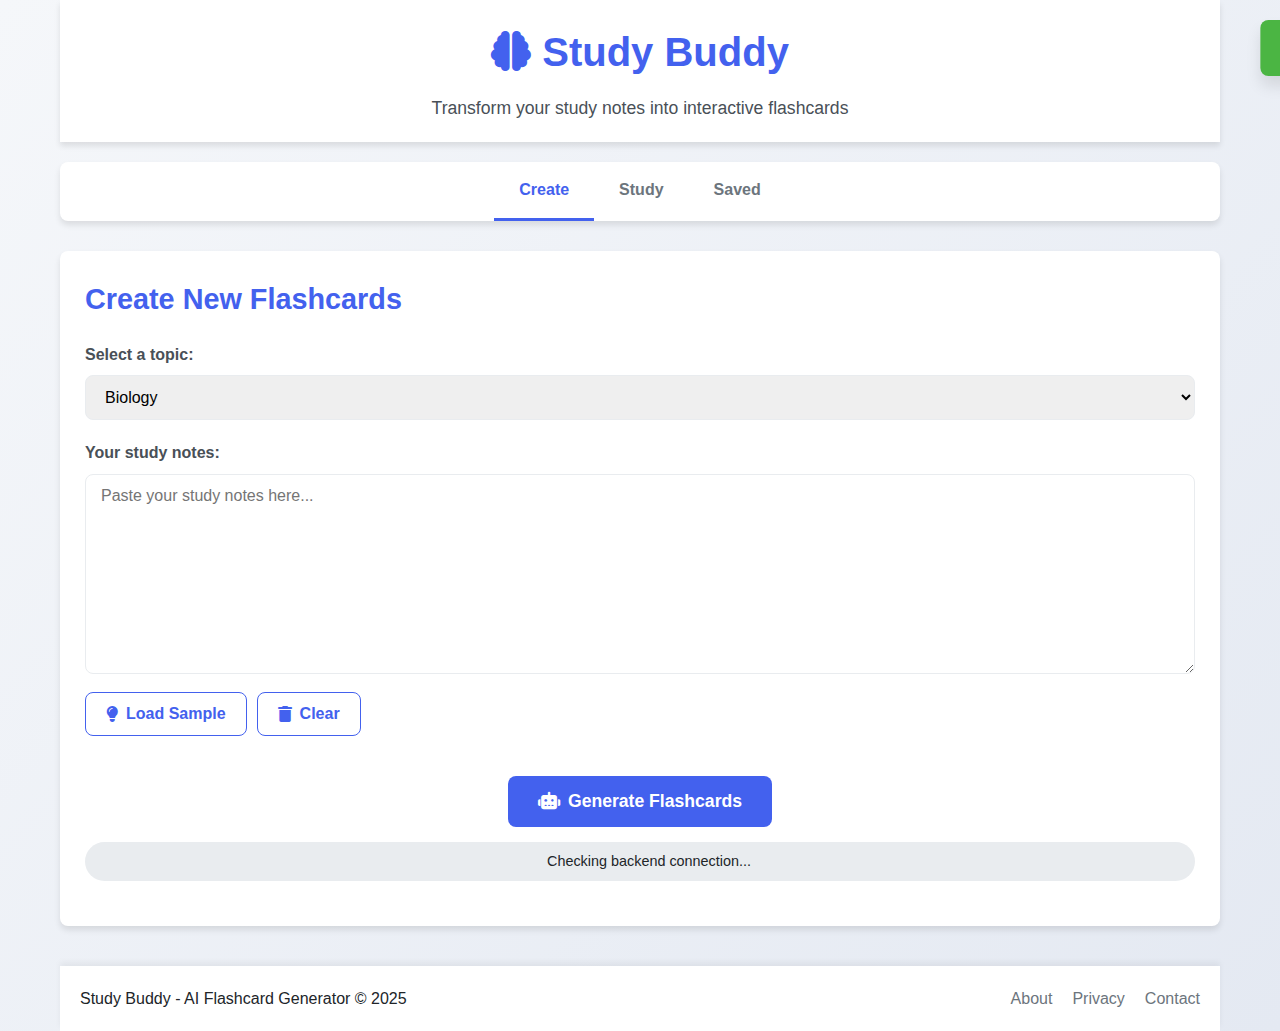
<file: index.html>
<!DOCTYPE html>
<html lang="en">
<head>
    <meta charset="UTF-8">
    <meta name="viewport" content="width=device-width, initial-scale=1.0">
    <title>Study Buddy - AI Flashcard Generator</title>
    <link rel="stylesheet" href="https://cdnjs.cloudflare.com/ajax/libs/font-awesome/6.4.0/css/all.min.css">
    <link rel="icon" type="image/x-icon" href="favicon.ico">
    <link rel="stylesheet" href="styles.css">
</head>
<body>
    <div class="container">
        <header>
            <div class="header-content">
                <h1><i class="fas fa-brain"></i> Study Buddy</h1>
                <p class="tagline">Transform your study notes into interactive flashcards</p>
            </div>
        </header>
        
        <nav class="main-nav">
            <ul>
                <li><a href="#" class="nav-link active" data-section="input-section">Create</a></li>
                <li><a href="#" class="nav-link" data-section="flashcards-section">Study</a></li>
                <li><a href="#" class="nav-link" data-section="saved-section">Saved</a></li>
            </ul>
        </nav>
        
        <div class="main-content">
            <section id="input-section" class="content-section active">
                <div class="card">
                    <h2>Create New Flashcards</h2>
                    
                    <div class="topic-selector">
                        <label for="topic-select">Select a topic:</label>
                        <select id="topic-select">
                            <option value="biology">Biology</option>
                            <option value="history">History</option>
                            <option value="programming">Programming</option>
                            <option value="physics">Physics</option>
                            <option value="math">Mathematics</option>
                            <option value="custom">Custom Topic</option>
                        </select>
                        
                        <div id="custom-topic-input" class="hidden">
                            <input type="text" id="custom-topic" placeholder="Enter your topic">
                        </div>
                    </div>
                    
                    <div class="input-area">
                        <label for="study-notes">Your study notes:</label>
                        <textarea id="study-notes" placeholder="Paste your study notes here..."></textarea>
                        
                        <div class="input-actions">
                            <button id="sample-btn" class="btn btn-outline">
                                <i class="fas fa-lightbulb"></i> Load Sample
                            </button>
                            <button id="clear-btn" class="btn btn-outline">
                                <i class="fas fa-trash"></i> Clear
                            </button>
                        </div>
                    </div>
                    
                    <div class="generate-section">
                        <button id="generate-btn" class="btn btn-primary btn-large">
                            <i class="fas fa-robot"></i> Generate Flashcards
                        </button>
                        
                        <div class="api-status">
                            <span class="status-indicator" id="api-status-indicator"></span>
                            <span id="api-status-text">Checking backend connection...</span>
                        </div>
                    </div>
                </div>
            </section>
            
            <section id="flashcards-section" class="content-section">
                <div class="card">
                    <div class="section-header">
                        <h2>Your Flashcards <span id="flashcard-count" class="badge">0</span></h2>
                        <div class="section-actions">
                            <button id="shuffle-btn" class="btn btn-outline" disabled>
                                <i class="fas fa-random"></i> Shuffle
                            </button>
                            <button id="study-mode-btn" class="btn btn-outline" disabled>
                                <i class="fas fa-graduation-cap"></i> Study Mode
                            </button>
                        </div>
                    </div>
                    
                    <div id="flashcards-container" class="flashcards-container">
                        <div class="empty-state">
                            <i class="fas fa-book-open"></i>
                            <p>No flashcards yet. Enter notes and click "Generate Flashcards" to get started!</p>
                        </div>
                    </div>
                </div>
            </section>
            
            <section id="saved-section" class="content-section">
                <div class="card">
                    <div class="section-header">
                        <h2>Saved Flashcards</h2>
                        <button id="load-saved-btn" class="btn btn-primary">
                            <i class="fas fa-sync"></i> Refresh
                        </button>
                    </div>
                    
                    <div class="filters">
                        <select id="topic-filter">
                            <option value="">All Topics</option>
                            <option value="biology">Biology</option>
                            <option value="history">History</option>
                            <option value="programming">Programming</option>
                            <option value="physics">Physics</option>
                            <option value="math">Mathematics</option>
                        </select>
                        
                        <select id="sort-filter">
                            <option value="newest">Newest First</option>
                            <option value="oldest">Oldest First</option>
                            <option value="topic">By Topic</option>
                        </select>
                    </div>
                    
                    <div id="saved-flashcards-container" class="flashcards-container">
                        <div class="empty-state">
                            <i class="fas fa-database"></i>
                            <p>No saved flashcards found. Generate some flashcards first!</p>
                        </div>
                    </div>
                </div>
            </section>
        </div>
        
        <footer>
            <div class="footer-content">
                <p>Study Buddy - AI Flashcard Generator &copy; 2025</p>
                <div class="footer-links">
                    <a href="#" id="about-link">About</a>
                    <a href="#" id="privacy-link">Privacy</a>
                    <a href="#" id="contact-link">Contact</a>
                </div>
            </div>
        </footer>
    </div>
    
    <!-- Modals -->
    <div id="about-modal" class="modal">
        <div class="modal-content">
            <div class="modal-header">
                <h3>About Study Buddy</h3>
                <span class="close-modal">&times;</span>
            </div>
            <div class="modal-body">
                <p>Study Buddy is an AI-powered flashcard generator that helps you study more effectively by transforming your notes into interactive flashcards.</p>
                <p>This application was developed by a team of dedicated developers and educators to make studying more engaging and efficient.</p>
            </div>
        </div>
    </div>
    
    <div id="notification" class="notification">
        <div class="notification-content">
            <i class="fas fa-check-circle"></i>
            <span id="notification-text">Flashcards generated successfully!</span>
        </div>
    </div>

    <script>
        // Backend API URL - change this to match your Flask server
        const API_BASE_URL = 'https://roetechhub.pythonanywhere.com';
        
        // Sample content for different topics
        const topicContents = {
            biology: `Photosynthesis is the process used by plants, algae, and certain bacteria to harness energy from sunlight into chemical energy. 
Oxygen is released as a byproduct of photosynthesis. The mitochondria are known as the powerhouses of the cell because they generate most of the cell's supply of adenosine triphosphate (ATP), used as a source of chemical energy.
DNA replication is the biological process of producing two identical replicas of DNA from one original DNA molecule. This process occurs in all living organisms and is the basis for biological inheritance.`,
            
            history: `The American Revolution was a colonial revolt that occurred between 1765 and 1783. The American Patriots in the Thirteen Colonies defeated the British in the American Revolutionary War with the assistance of France, winning independence from Great Britain and establishing the United States of America.
The French Revolution was a period of radical political and societal change in France that began with the Estates General of 1789 and ended with the formation of the French Consulate in November 1799.`,
            
            programming: `JavaScript is a programming language that conforms to the ECMAScript specification. JavaScript is high-level, often just-in-time compiled, and multi-paradigm. It has curly-bracket syntax, dynamic typing, prototype-based object-orientation, and first-class functions.
HTML (HyperText Markup Language) is the standard markup language for documents designed to be displayed in a web browser. It can be assisted by technologies such as Cascading Style Sheets and scripting languages such as JavaScript.`,
            
            physics: `Newton's laws of motion are three laws that describe the relationship between the motion of an object and the forces acting on it. These laws can be paraphrased as follows:
1. An object will not change its motion unless a force acts on it.
2. The force on an object is equal to its mass times its acceleration.
3. When two objects interact, they apply forces to each other of equal magnitude and opposite direction.`,
            
            math: `Algebra is a branch of mathematics dealing with symbols and the rules for manipulating those symbols. In elementary algebra, those symbols represent quantities without fixed values, known as variables.
Calculus is the mathematical study of continuous change, in the same way that geometry is the study of shape and algebra is the study of generalizations of arithmetic operations.`
        };

        // Initialize the application
        document.addEventListener('DOMContentLoaded', function() {
            // Initialize variables and event listeners
            initializeApp();
        });
        
        function initializeApp() {
            // Navigation
            const navLinks = document.querySelectorAll('.nav-link');
            const contentSections = document.querySelectorAll('.content-section');
            
            navLinks.forEach(link => {
                link.addEventListener('click', function(e) {
                    e.preventDefault();
                    const targetSection = this.dataset.section;
                    
                    // Update active nav link
                    navLinks.forEach(navLink => navLink.classList.remove('active'));
                    this.classList.add('active');
                    
                    // Show target section
                    contentSections.forEach(section => section.classList.remove('active'));
                    document.getElementById(targetSection).classList.add('active');
                });
            });
            
            // Topic selection
            const topicSelect = document.getElementById('topic-select');
            const customTopicInput = document.getElementById('custom-topic-input');
            const customTopic = document.getElementById('custom-topic');
            
            topicSelect.addEventListener('change', function() {
                if (this.value === 'custom') {
                    customTopicInput.classList.remove('hidden');
                } else {
                    customTopicInput.classList.add('hidden');
                    document.getElementById('study-notes').value = topicContents[this.value] || '';
                }
            });
            
            // Load sample notes
            document.getElementById('sample-btn').addEventListener('click', function() {
                const topic = topicSelect.value;
                if (topic !== 'custom') {
                    document.getElementById('study-notes').value = topicContents[topic] || '';
                    showNotification('Sample notes loaded!');
                }
            });
            
            // Clear notes
            document.getElementById('clear-btn').addEventListener('click', function() {
                document.getElementById('study-notes').value = '';
                showNotification('Notes cleared!');
            });
            
            // Generate flashcards
            document.getElementById('generate-btn').addEventListener('click', function() {
                const notes = document.getElementById('study-notes').value.trim();
                let topic = topicSelect.value;
                
                if (topic === 'custom') {
                    topic = customTopic.value.trim() || 'general';
                }
                
                if (!notes) {
                    showNotification('Please enter some study notes first!', 'error');
                    return;
                }
                
                generateFlashcards(notes, topic);
            });
            
            // Check backend connection on page load
            checkBackendConnection();
            
            // Modal functionality
            setupModals();
        }
        
        // The rest of your JavaScript functions (checkBackendConnection, generateFlashcards, etc.)
        // would go here, adapted to work with the new UI
        
        // For the sake of brevity, I haven't included all the JavaScript code,
        // but you would need to adapt your existing functions to work with the new UI elements
    </script>
</body>
</html>
</file>
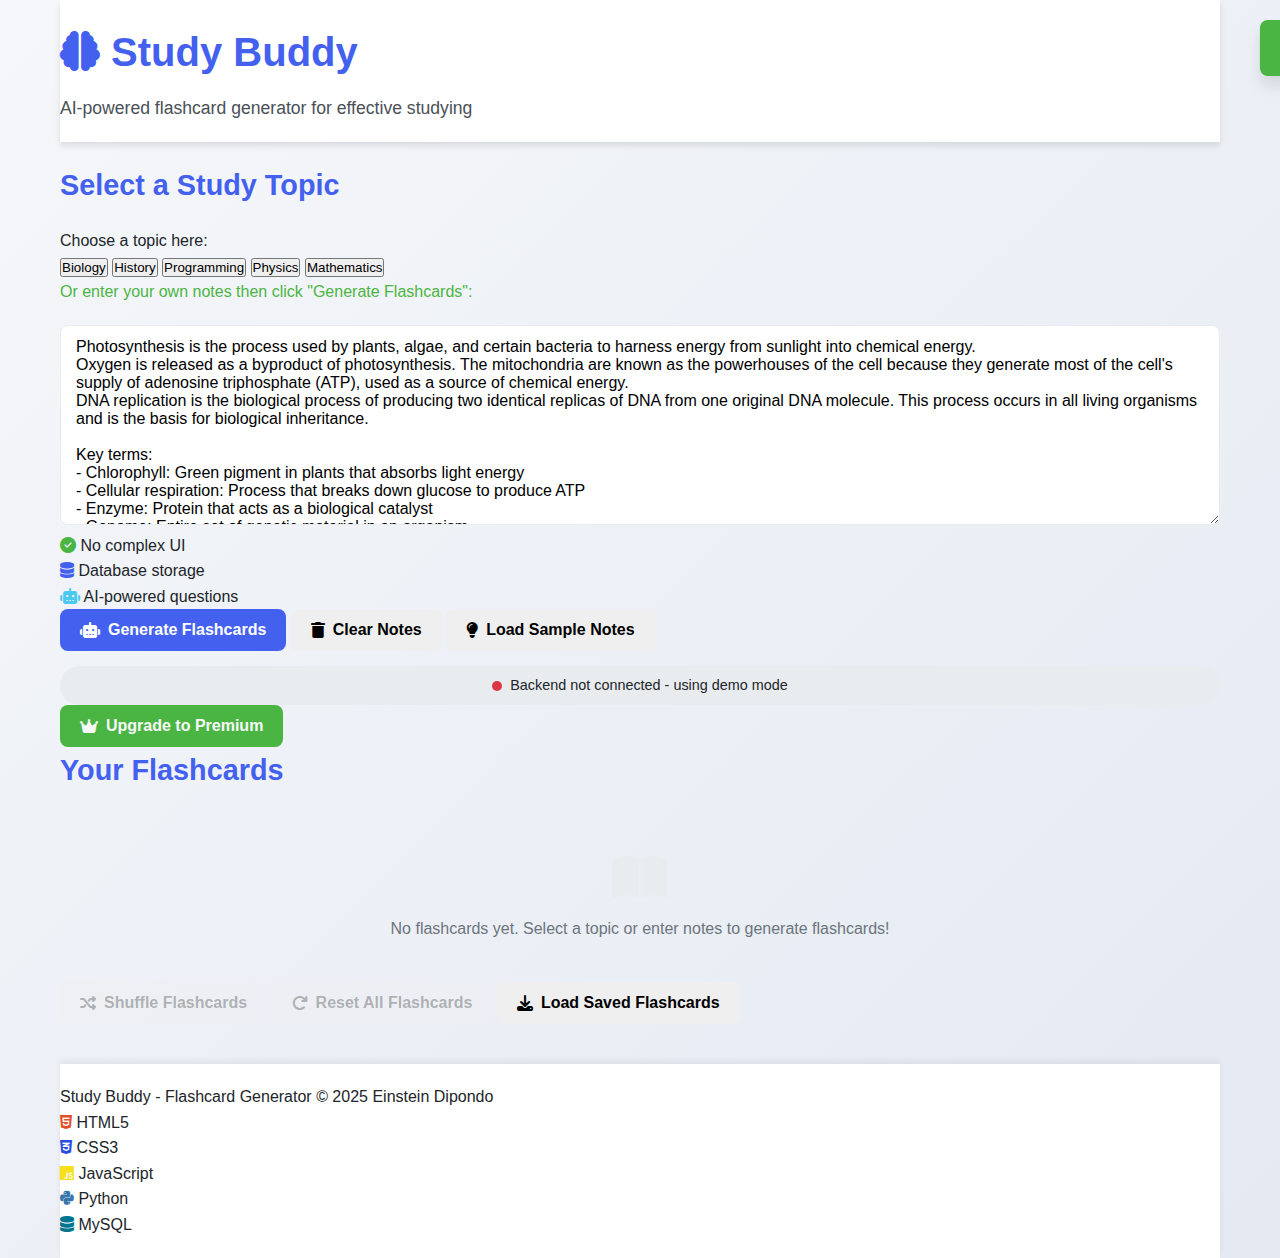
<file: indomie.html>
<!DOCTYPE html>
<html lang="en">
<head>
    <meta charset="UTF-8">
    <meta name="viewport" content="width=device-width, initial-scale=1.0">
    <title>Study Buddy - Flashcard Generator</title>
    <link rel="stylesheet" href="https://cdnjs.cloudflare.com/ajax/libs/font-awesome/6.4.0/css/all.min.css">
    <link rel="icon" type="logo" href="download.jpeg" />
    <link rel="stylesheet" href="styles.css">
</head>
<body>
    <div class="container">
        <header>
            <h1><i class="fas fa-brain"></i> Study Buddy</h1>
            <p class="tagline">AI-powered flashcard generator for effective studying</p>
        </header>
        
        <div class="main-content">
            <section class="input-section">
                <h2>Select a Study Topic</h2>
                
                <div class="topic-selector">
                    <p>Choose a topic here:</p>
                    <div class="topic-buttons">
                        <button class="topic-btn active" data-topic="biology">Biology</button>
                        <button class="topic-btn" data-topic="history">History</button>
                        <button class="topic-btn" data-topic="programming">Programming</button>
                        <button class="topic-btn" data-topic="physics">Physics</button>
                        <button class="topic-btn" data-topic="math">Mathematics</button>
                    </div>
                    <p style="color: var(--success);">Or enter your own notes then click "Generate Flashcards":</p>
                </div>
                
                <textarea id="study-notes" placeholder="Paste your study notes here..."></textarea>
                
                <div class="features">
                    <div class="feature">
                        <i class="fas fa-check-circle" style="color: var(--success);"></i>
                        <span>No complex UI</span>
                    </div>
                    <div class="feature">
                        <i class="fas fa-database" style="color: var(--primary);"></i>
                        <span>Database storage</span>
                    </div>
                    <div class="feature">
                        <i class="fas fa-robot" style="color: var(--accent);"></i>
                        <span>AI-powered questions</span>
                    </div>
                </div>
                
                <div class="controls">
                    <button id="generate-btn" class="btn btn-primary">
                        <i class="fas fa-robot"></i> Generate Flashcards
                    </button>
                    <button id="clear-btn" class="btn btn-secondary">
                        <i class="fas fa-trash"></i> Clear Notes
                    </button>
                    <button id="sample-btn" class="btn btn-secondary">
                        <i class="fas fa-lightbulb"></i> Load Sample Notes
                    </button>
                </div>
                
                <div class="progress-bar">
                    <div class="progress"></div>
                </div>
                
                <div class="api-status">
                    <span class="status-indicator" id="api-status-indicator"></span>
                    <span id="api-status-text">Checking backend connection...</span>
                </div>
            </section>

            <a href="https://buy.stripe.com/test_28E9ANb734Le3gLaFU9Ve00" class="pay" target="_blank">
                 <button class="btn" style="background-color: var(--success); color: var(--light);"><i class="fas fa-crown"></i> Upgrade to Premium</button>
            </a>


            <section class="flashcards-section">
                <h2>Your Flashcards <span id="flashcard-count"></span></h2>
                
                <div id="flashcards-container" class="flashcards-container">
                    <div class="empty-state">
                        <i class="fas fa-book-open"></i>
                        <p>No flashcards yet. Select a topic or enter notes to generate flashcards!</p>
                    </div>
                </div>
                
                <div class="action-buttons">
                    <button id="shuffle-btn" class="btn btn-secondary" disabled>
                        <i class="fas fa-random"></i> Shuffle Flashcards
                    </button>
                    <button id="reset-btn" class="btn btn-secondary" disabled>
                        <i class="fas fa-redo"></i> Reset All Flashcards
                    </button>
                    <button id="load-saved-btn" class="btn btn-secondary">
                        <i class="fas fa-download"></i> Load Saved Flashcards
                    </button>
                </div>
            </section>
        </div>
        
        <footer>
            <p>Study Buddy - Flashcard Generator &copy; 2025 Einstein Dipondo</p>
            <div class="tech-stack">
                <div class="tech-item">
                    <i class="fab fa-html5" style="color: #e34f26;"></i>
                    <span>HTML5</span>
                </div>
                <div class="tech-item">
                    <i class="fab fa-css3-alt" style="color: #264de4;"></i>
                    <span>CSS3</span>
                </div>
                <div class="tech-item">
                    <i class="fab fa-js" style="color: #f7df1e;"></i>
                    <span>JavaScript</span>
                </div>
                <div class="tech-item">
                    <i class="fab fa-python" style="color: #3776ab;"></i>
                    <span>Python</span>
                </div>
                <div class="tech-item">
                    <i class="fas fa-database" style="color: #00758f;"></i>
                    <span>MySQL</span>
                </div>
            </div>
        </footer>
    </div>
    
    <div id="notification" class="notification">
        <i class="fas fa-check-circle"></i>
        <div>
            <span id="notification-text">Flashcards generated successfully!</span>
            <div class="progress-bar">
                <div class="progress"></div>
            </div>
        </div>
    </div>

    <script>
        // Backend API URL - change this to match your Flask server
        const API_BASE_URL = 'https://einsteinke.pythonanywhere.com';
        
        document.addEventListener('DOMContentLoaded', function() {
            const studyNotes = document.getElementById('study-notes');
            const generateBtn = document.getElementById('generate-btn');
            const clearBtn = document.getElementById('clear-btn');
            const sampleBtn = document.getElementById('sample-btn');
            const shuffleBtn = document.getElementById('shuffle-btn');
            const resetBtn = document.getElementById('reset-btn');
            const loadSavedBtn = document.getElementById('load-saved-btn');
            const flashcardsContainer = document.getElementById('flashcards-container');
            const notification = document.getElementById('notification');
            const notificationText = document.getElementById('notification-text');
            const progressBar = document.querySelector('.progress-bar');
            const progress = document.querySelector('.progress');
            const flashcardCount = document.getElementById('flashcard-count');
            const topicButtons = document.querySelectorAll('.topic-btn');
            const apiStatusIndicator = document.getElementById('api-status-indicator');
            const apiStatusText = document.getElementById('api-status-text');
            
            // Sample content for different topics
            const topicContents = {
                biology: `Photosynthesis is the process used by plants, algae, and certain bacteria to harness energy from sunlight into chemical energy. 
Oxygen is released as a byproduct of photosynthesis. The mitochondria are known as the powerhouses of the cell because they generate most of the cell's supply of adenosine triphosphate (ATP), used as a source of chemical energy.
DNA replication is the biological process of producing two identical replicas of DNA from one original DNA molecule. This process occurs in all living organisms and is the basis for biological inheritance.

Key terms:
- Chlorophyll: Green pigment in plants that absorbs light energy
- Cellular respiration: Process that breaks down glucose to produce ATP
- Enzyme: Protein that acts as a biological catalyst
- Genome: Entire set of genetic material in an organism`,

                history: `The American Revolution was a colonial revolt that occurred between 1765 and 1783. The American Patriots in the Thirteen Colonies defeated the British in the American Revolutionary War with the assistance of France, winning independence from Great Britain and establishing the United States of America.

The French Revolution was a period of radical political and societal change in France that began with the Estates General of 1789 and ended with the formation of the French Consulate in November 1799.

Key terms:
- Declaration of Independence: Document adopted on July 4, 1776, announcing the separation of the 13 colonies from Britain
- Constitution: Supreme law of the United States, drafted in 1787 and ratified in 1788
- Napoleon Bonaparte: French military and political leader who rose to prominence during the French Revolution
- Bastille: Medieval fortress in Paris that became a symbol of the tyranny of the Bourbon monarchy`,

                programming: `JavaScript is a programming language that conforms to the ECMAScript specification. JavaScript is high-level, often just-in-time compiled, and multi-paradigm. It has curly-bracket syntax, dynamic typing, prototype-based object-orientation, and first-class functions.

HTML (HyperText Markup Language) is the standard markup language for documents designed to be displayed in a web browser. It can be assisted by technologies such as Cascading Style Sheets and scripting languages such as JavaScript.

Key terms:
- API: Application Programming Interface - a set of functions and procedures allowing the creation of applications that access the features or data of an operating system, application, or other service
- DOM: Document Object Model - a programming interface for web documents that represents the page structure
- CSS: Cascading Style Sheets - used to describe the presentation of a document written in HTML
- Function: A block of code designed to perform a particular task, executed when invoked`,

                physics: `Newton's laws of motion are three laws that describe the relationship between the motion of an object and the forces acting on it. These laws can be paraphrased as follows:
1. An object will not change its motion unless a force acts on it.
2. The force on an object is equal to its mass times its acceleration.
3. When two objects interact, they apply forces to each other of equal magnitude and opposite direction.

Key terms:
- Gravity: Force that attracts a body toward the center of the earth, or toward any other physical body having mass
- Thermodynamics: Branch of physics that deals with heat and temperature, and their relation to energy, work, radiation, and properties of matter
- Quantum mechanics: Fundamental theory in physics that provides a description of the physical properties of nature at the scale of atoms and subatomic particles
- Relativity: Theory developed by Einstein that revolutionized understanding of space, time, and gravity`,

                math: `Algebra is a branch of mathematics dealing with symbols and the rules for manipulating those symbols. In elementary algebra, those symbols represent quantities without fixed values, known as variables.

Calculus is the mathematical study of continuous change, in the same way that geometry is the study of shape and algebra is the study of generalizations of arithmetic operations.

Key terms:
- Quadratic equation: An equation of the second degree, meaning it contains at least one term that is squared
- Derivative: Measures how a function changes as its input changes, representing an instantaneous rate of change
- Integral: Assigns numbers to functions in a way that can describe displacement, area, volume, and other concepts that arise by combining infinitesimal data
- Theorem: A statement that has been proved on the basis of previously established statements`
            };

            let flashcards = [];
            let currentTopic = 'biology';
            
            // Check backend connection on page load
            checkBackendConnection();
            
            // Load initial content for default topic
            studyNotes.value = topicContents.biology;
            
            // Set up topic buttons
            topicButtons.forEach(button => {
                button.addEventListener('click', function() {
                    // Remove active class from all buttons
                    topicButtons.forEach(btn => btn.classList.remove('active'));
                    
                    // Add active class to clicked button
                    this.classList.add('active');
                    
                    // Update current topic and load content
                    currentTopic = this.dataset.topic;
                    studyNotes.value = topicContents[currentTopic];
                    
                    showNotification(`Loaded ${currentTopic} notes!`);
                });
            });
            
            // Clear notes
            clearBtn.addEventListener('click', function() {
                studyNotes.value = '';
                showNotification('Notes cleared!');
            });
            
            // Load sample notes for current topic
            sampleBtn.addEventListener('click', function() {
                studyNotes.value = topicContents[currentTopic];
                showNotification(`Sample ${currentTopic} notes loaded!`);
            });
            
            // Generate flashcards
            generateBtn.addEventListener('click', function() {
                const notes = studyNotes.value.trim();
                if (!notes) {
                    showNotification('Please enter some study notes first!', 'error');
                    return;
                }
                
                // Call the backend to generate flashcards
                generateFlashcards(notes, currentTopic);
            });
            
            // Shuffle flashcards
            shuffleBtn.addEventListener('click', function() {
                shuffleFlashcards();
                showNotification('Flashcards shuffled!');
            });
            
            // Reset flashcards
            resetBtn.addEventListener('click', function() {
                flashcardsContainer.innerHTML = '';
                flashcards = [];
                updateFlashcardCount();
                toggleActionButtons();
                
                const emptyState = document.createElement('div');
                emptyState.className = 'empty-state';
                emptyState.innerHTML = `
                    <i class="fas fa-book-open"></i>
                    <p>No flashcards yet. Select a topic or enter notes to generate flashcards!</p>
                `;
                flashcardsContainer.appendChild(emptyState);
                
                showNotification('All flashcards reset!');
            });
            
            // Load saved flashcards
            loadSavedBtn.addEventListener('click', function() {
                loadSavedFlashcards();
            });
            
            // Check backend connection
            function checkBackendConnection() {
                fetch(`${API_BASE_URL}/api/health`)
                    .then(response => response.json())
                    .then(data => {
                        apiStatusIndicator.className = 'status-indicator status-connected';
                        apiStatusText.textContent = 'Backend connected';
                    })
                    .catch(error => {
                        apiStatusIndicator.className = 'status-indicator status-disconnected';
                        apiStatusText.textContent = 'Backend not connected - using demo mode';
                        console.error('Backend connection failed:', error);
                    });
            }
            
            // Generate flashcards using the backend API
            function generateFlashcards(notes, topic) {
                // Show loading state
                generateBtn.innerHTML = '<i class="fas fa-spinner fa-spin"></i> Generating...';
                generateBtn.disabled = true;
                progressBar.style.display = 'block';
                
                // Simulate progress
                let width = 0;
                const interval = setInterval(() => {
                    width += 5;
                    progress.style.width = width + '%';
                    if (width >= 100) {
                        clearInterval(interval);
                    }
                }, 100);
                
                // Make API call to backend
                fetch(`${API_BASE_URL}/api/generate-flashcards`, {
                    method: 'POST',
                    headers: {
                        'Content-Type': 'application/json',
                    },
                    body: JSON.stringify({
                        text: notes,
                        topic: topic,
                        num_questions: 5
                    })
                })
                .then(response => {
                    if (!response.ok) {
                        throw new Error('Network response was not ok');
                    }
                    return response.json();
                })
                .then(data => {
                    // Display the generated flashcards
                    displayFlashcards(data.flashcards);
                    
                    // Show success message
                    showNotification(`${data.flashcards.length} flashcards generated successfully!`);
                })
                .catch(error => {
                    console.error('Error calling backend API:', error);
                    // Fallback to simulated generation if API call fails
                    simulateAIGeneration(notes, topic);
                    showNotification('Using demo mode - backend not available', 'error');
                })
                .finally(() => {
                    // Reset button and progress bar
                    generateBtn.innerHTML = '<i class="fas fa-robot"></i> Generate Flashcards';
                    generateBtn.disabled = false;
                    progressBar.style.display = 'none';
                    progress.style.width = '0%';
                });
            }
            
            // Load saved flashcards from backend
            function loadSavedFlashcards() {
                fetch(`${API_BASE_URL}/api/flashcards`)
                    .then(response => {
                        if (!response.ok) {
                            throw new Error('Network response was not ok');
                        }
                        return response.json();
                    })
                    .then(data => {
                        if (data.flashcards && data.flashcards.length > 0) {
                            displayFlashcards(data.flashcards);
                            showNotification(`Loaded ${data.flashcards.length} saved flashcards!`);
                        } else {
                            showNotification('No saved flashcards found', 'error');
                        }
                    })
                    .catch(error => {
                        console.error('Error loading saved flashcards:', error);
                        showNotification('Failed to load saved flashcards', 'error');
                    });
            }
            
            // Simulate AI processing and flashcard generation (fallback)
            function simulateAIGeneration(notes, topic) {
                // Generate flashcards based on the selected topic
                let generatedCards = [];
                
                switch(topic) {
                    case 'biology':
                        generatedCards = [
                            { question: "What is the process used by plants to convert sunlight into energy?", answer: "Photosynthesis" },
                            { question: "What is released as a byproduct of photosynthesis?", answer: "Oxygen" },
                            { question: "What are the powerhouses of the cell?", answer: "Mitochondria" },
                            { question: "What does ATP stand for?", answer: "Adenosine Triphosphate" },
                            { question: "What is the biological process of producing two identical DNA replicas?", answer: "DNA Replication" }
                        ];
                        break;
                    case 'history':
                        generatedCards = [
                            { question: "When did the American Revolution take place?", answer: "1765 to 1783" },
                            { question: "Which country assisted the American Patriots in defeating the British?", answer: "France" },
                            { question: "What document announced the separation of the 13 colonies from Britain?", answer: "Declaration of Independence" },
                            { question: "Who was the French military leader who rose to prominence during the French Revolution?", answer: "Napoleon Bonaparte" },
                            { question: "What medieval fortress became a symbol of the tyranny of the Bourbon monarchy?", answer: "Bastille" }
                        ];
                        break;
                    case 'programming':
                        generatedCards = [
                            { question: "What does API stand for?", answer: "Application Programming Interface" },
                            { question: "What does DOM stand for in web development?", answer: "Document Object Model" },
                            { question: "Which language is known as the markup language for web pages?", answer: "HTML" },
                            { question: "What does CSS stand for?", answer: "Cascading Style Sheets" },
                            { question: "What is a block of code designed to perform a particular task called?", answer: "Function" }
                        ];
                        break;
                    case 'physics':
                        generatedCards = [
                            { question: "How many laws of motion did Newton formulate?", answer: "Three" },
                            { question: "What is the force that attracts objects toward each other?", answer: "Gravity" },
                            { question: "Which branch of physics deals with heat and temperature?", answer: "Thermodynamics" },
                            { question: "Who developed the theory of relativity?", answer: "Albert Einstein" },
                            { question: "What theory describes nature at the scale of atoms and subatomic particles?", answer: "Quantum mechanics" }
                        ];
                        break;
                    case 'math':
                        generatedCards = [
                            { question: "Which branch of mathematics deals with symbols and variables?", answer: "Algebra" },
                            { question: "What is the mathematical study of continuous change called?", answer: "Calculus" },
                            { question: "What is an equation of the second degree called?", answer: "Quadratic equation" },
                            { question: "What measures how a function changes as its input changes?", answer: "Derivative" },
                            { question: "What is a statement that has been proved in mathematics called?", answer: "Theorem" }
                        ];
                        break;
                    default:
                        generatedCards = [
                            { question: "What is the process used by plants to convert sunlight into energy?", answer: "Photosynthesis" },
                            { question: "What is released as a byproduct of photosynthesis?", answer: "Oxygen" },
                            { question: "What are the powerhouses of the cell?", answer: "Mitochondria" },
                            { question: "What does ATP stand for?", answer: "Adenosine Triphosphate" },
                            { question: "What is the biological process of producing two identical DNA replicas?", answer: "DNA Replication" }
                        ];
                }
                
                // Display the generated flashcards
                displayFlashcards(generatedCards);
            }
            
            // Display flashcards in the container
            function displayFlashcards(cards) {
                // Clear previous flashcards
                flashcardsContainer.innerHTML = '';
                flashcards = cards;
                
                if (cards.length === 0) {
                    flashcardsContainer.innerHTML = `
                        <div class="empty-state">
                            <i class="fas fa-exclamation-circle"></i>
                            <p>No flashcards could be generated from your notes. Try adding more detailed content.</p>
                        </div>
                    `;
                    return;
                }
                
                // Create flashcards
                cards.forEach((card, index) => {
                    const flashcardEl = document.createElement('div');
                    flashcardEl.className = 'flashcard';
                    flashcardEl.innerHTML = `
                        <div class="flashcard-inner">
                            <div class="flashcard-front">
                                <div class="card-number">${index + 1}</div>
                                <p>${card.question}</p>
                            </div>
                            <div class="flashcard-back">
                                <p>${card.answer}</p>
                            </div>
                        </div>
                    `;
                    
                    // Add flip on click
                    flashcardEl.addEventListener('click', function() {
                        this.classList.toggle('flipped');
                    });
                    
                    flashcardsContainer.appendChild(flashcardEl);
                });
                
                updateFlashcardCount();
                toggleActionButtons();
            }
            
            // Shuffle the flashcards
            function shuffleFlashcards() {
                for (let i = flashcards.length - 1; i > 0; i--) {
                    const j = Math.floor(Math.random() * (i + 1));
                    [flashcards[i], flashcards[j]] = [flashcards[j], flashcards[i]];
                }
                
                displayFlashcards(flashcards);
            }
            
            // Update flashcard count display
            function updateFlashcardCount() {
                flashcardCount.textContent = `(${flashcards.length} cards)`;
            }
            
            // Toggle action buttons based on whether there are flashcards
            function toggleActionButtons() {
                if (flashcards.length > 0) {
                    shuffleBtn.disabled = false;
                    resetBtn.disabled = false;
                } else {
                    shuffleBtn.disabled = true;
                    resetBtn.disabled = true;
                }
            }
            
            // Show notification
            function showNotification(message, type = 'success') {
                notificationText.textContent = message;
                
                if (type === 'error') {
                    notification.classList.add('error');
                } else {
                    notification.classList.remove('error');
                }
                
                notification.classList.add('show');
                
                // Auto-hide after 3 seconds
                setTimeout(() => {
                    notification.classList.remove('show');
                }, 3000);
            }
        });
           
    </script>
</body>
</html>
</file>
<file: styles.css>
:root {
    --primary: #4361ee;
    --primary-dark: #3a0ca3;
    --primary-light: #4895ef;
    --accent: #4cc9f0;
    --success: #4bb543;
    --warning: #ffdd00;
    --danger: #dc3545;
    --dark: #212529;
    --dark-gray: #495057;
    --gray: #6c757d;
    --light-gray: #e9ecef;
    --light: #f8f9fa;
    --white: #ffffff;
    
    --shadow: 0 4px 6px rgba(0, 0, 0, 0.1);
    --shadow-lg: 0 10px 15px rgba(0, 0, 0, 0.1);
    --border-radius: 8px;
    --transition: all 0.3s ease;
}

* {
    margin: 0;
    padding: 0;
    box-sizing: border-box;
    font-family: 'Segoe UI', Tahoma, Geneva, Verdana, sans-serif;
}

body {
    background: linear-gradient(135deg, #f5f7fa 0%, #e4e9f2 100%);
    min-height: 100vh;
    color: var(--dark);
    line-height: 1.6;
}

.container {
    max-width: 1200px;
    margin: 0 auto;
    padding: 0 20px;
}

header {
    background: var(--white);
    box-shadow: var(--shadow);
    padding: 20px 0;
    margin-bottom: 20px;
}

.header-content {
    max-width: 1200px;
    margin: 0 auto;
    padding: 0 20px;
    text-align: center;
}

h1 {
    color: var(--primary);
    margin-bottom: 10px;
    font-size: 2.5rem;
}

.tagline {
    color: var(--dark-gray);
    font-size: 1.1rem;
}

.main-nav {
    background: var(--white);
    border-radius: var(--border-radius);
    box-shadow: var(--shadow);
    margin-bottom: 30px;
}

.main-nav ul {
    display: flex;
    list-style: none;
    justify-content: center;
}

.main-nav li {
    margin: 0;
}

.nav-link {
    display: block;
    padding: 15px 25px;
    color: var(--gray);
    text-decoration: none;
    font-weight: 600;
    transition: var(--transition);
    border-bottom: 3px solid transparent;
}

.nav-link:hover, .nav-link.active {
    color: var(--primary);
    border-bottom: 3px solid var(--primary);
}

.content-section {
    display: none;
}

.content-section.active {
    display: block;
}

.card {
    background: var(--white);
    border-radius: var(--border-radius);
    box-shadow: var(--shadow);
    padding: 25px;
    margin-bottom: 30px;
}

h2 {
    color: var(--primary);
    margin-bottom: 20px;
    font-size: 1.8rem;
}

.section-header {
    display: flex;
    justify-content: space-between;
    align-items: center;
    margin-bottom: 20px;
    flex-wrap: wrap;
    gap: 15px;
}

.badge {
    background: var(--primary-light);
    color: var(--white);
    padding: 4px 10px;
    border-radius: 20px;
    font-size: 0.9rem;
    font-weight: 600;
}

.topic-selector {
    margin-bottom: 20px;
}

label {
    display: block;
    margin-bottom: 8px;
    font-weight: 600;
    color: var(--dark-gray);
}

select, input[type="text"], textarea {
    width: 100%;
    padding: 12px 15px;
    border: 1px solid var(--light-gray);
    border-radius: var(--border-radius);
    font-size: 1rem;
    transition: var(--transition);
}

select:focus, input[type="text"]:focus, textarea:focus {
    outline: none;
    border-color: var(--primary);
    box-shadow: 0 0 0 3px rgba(67, 97, 238, 0.2);
}

textarea {
    min-height: 200px;
    resize: vertical;
}

.input-area {
    margin-bottom: 20px;
}

.input-actions {
    display: flex;
    gap: 10px;
    margin-top: 10px;
}

.generate-section {
    text-align: center;
    padding: 20px 0;
}

.btn {
    padding: 12px 20px;
    border: none;
    border-radius: var(--border-radius);
    font-size: 1rem;
    font-weight: 600;
    cursor: pointer;
    transition: var(--transition);
    display: inline-flex;
    align-items: center;
    justify-content: center;
    gap: 8px;
}

.btn-primary {
    background: var(--primary);
    color: var(--white);
}

.btn-primary:hover {
    background: var(--primary-dark);
    transform: translateY(-2px);
    box-shadow: var(--shadow-lg);
}

.btn-outline {
    background: transparent;
    color: var(--primary);
    border: 1px solid var(--primary);
}

.btn-outline:hover {
    background: var(--primary);
    color: var(--white);
}

.btn-large {
    padding: 15px 30px;
    font-size: 1.1rem;
}

.api-status {
    display: flex;
    align-items: center;
    justify-content: center;
    gap: 8px;
    margin-top: 15px;
    padding: 8px 12px;
    border-radius: 20px;
    font-size: 0.9rem;
    background: var(--light-gray);
}

.status-indicator {
    width: 10px;
    height: 10px;
    border-radius: 50%;
    display: inline-block;
}

.status-connected {
    background: var(--success);
}

.status-disconnected {
    background: var(--danger);
}

.filters {
    display: flex;
    gap: 15px;
    margin-bottom: 20px;
    flex-wrap: wrap;
}

.filters select {
    width: auto;
    min-width: 150px;
}

.flashcards-container {
    display: grid;
    grid-template-columns: repeat(auto-fill, minmax(300px, 1fr));
    gap: 20px;
}

.flashcard {
    height: 200px;
    perspective: 1000px;
    cursor: pointer;
}

.flashcard-inner {
    position: relative;
    width: 100%;
    height: 100%;
    transition: transform 0.6s;
    transform-style: preserve-3d;
    box-shadow: var(--shadow);
    border-radius: var(--border-radius);
}

.flashcard.flipped .flashcard-inner {
    transform: rotateY(180deg);
}

.flashcard-front, .flashcard-back {
    position: absolute;
    width: 100%;
    height: 100%;
    backface-visibility: hidden;
    border-radius: var(--border-radius);
    padding: 20px;
    display: flex;
    align-items: center;
    justify-content: center;
}

.flashcard-front {
    background: linear-gradient(135deg, var(--primary) 0%, var(--primary-dark) 100%);
    color: var(--white);
    font-size: 1.2rem;
    font-weight: 600;
    text-align: center;
}

.flashcard-back {
    background: var(--white);
    color: var(--dark);
    transform: rotateY(180deg);
    text-align: center;
    font-size: 1.1rem;
    border: 1px solid var(--light-gray);
}

.empty-state {
    text-align: center;
    padding: 40px 20px;
    color: var(--gray);
    grid-column: 1 / -1;
}

.empty-state i {
    font-size: 3rem;
    margin-bottom: 15px;
    color: var(--light-gray);
}

.notification {
    position: fixed;
    top: 20px;
    right: 20px;
    padding: 15px 20px;
    border-radius: var(--border-radius);
    background: var(--success);
    color: var(--white);
    box-shadow: var(--shadow-lg);
    transform: translateX(100%);
    transition: var(--transition);
    z-index: 1000;
    display: flex;
    align-items: center;
    gap: 10px;
}

.notification.error {
    background: var(--danger);
}

.notification.show {
    transform: translateX(0);
}

.modal {
    display: none;
    position: fixed;
    top: 0;
    left: 0;
    width: 100%;
    height: 100%;
    background: rgba(0, 0, 0, 0.5);
    z-index: 1100;
    align-items: center;
    justify-content: center;
}

.modal.show {
    display: flex;
}

.modal-content {
    background: var(--white);
    border-radius: var(--border-radius);
    width: 90%;
    max-width: 500px;
    box-shadow: var(--shadow-lg);
}

.modal-header {
    display: flex;
    justify-content: space-between;
    align-items: center;
    padding: 20px;
    border-bottom: 1px solid var(--light-gray);
}

.modal-header h3 {
    color: var(--primary);
}

.close-modal {
    font-size: 1.5rem;
    cursor: pointer;
    color: var(--gray);
}

.close-modal:hover {
    color: var(--dark);
}

.modal-body {
    padding: 20px;
}

footer {
    background: var(--white);
    padding: 20px 0;
    margin-top: 40px;
    box-shadow: 0 -4px 6px rgba(0, 0, 0, 0.05);
}

.footer-content {
    max-width: 1200px;
    margin: 0 auto;
    padding: 0 20px;
    display: flex;
    justify-content: space-between;
    align-items: center;
    flex-wrap: wrap;
    gap: 15px;
}

.footer-links {
    display: flex;
    gap: 20px;
}

.footer-links a {
    color: var(--gray);
    text-decoration: none;
    transition: var(--transition);
}

.footer-links a:hover {
    color: var(--primary);
}

.hidden {
    display: none;
}

/* Responsive design */
@media (max-width: 768px) {
    .main-nav ul {
        flex-direction: column;
    }
    
    .nav-link {
        text-align: center;
        border-bottom: 1px solid var(--light-gray);
        border-left: 3px solid transparent;
    }
    
    .nav-link:hover, .nav-link.active {
        border-bottom: 1px solid var(--light-gray);
        border-left: 3px solid var(--primary);
    }
    
    .section-header {
        flex-direction: column;
        align-items: flex-start;
    }
    
    .flashcards-container {
        grid-template-columns: 1fr;
    }
    
    .filters {
        flex-direction: column;
    }
    
    .filters select {
        width: 100%;
    }
    
    .footer-content {
        flex-direction: column;
        text-align: center;
    }
    
    .footer-links {
        justify-content: center;
    }
}
</file>
